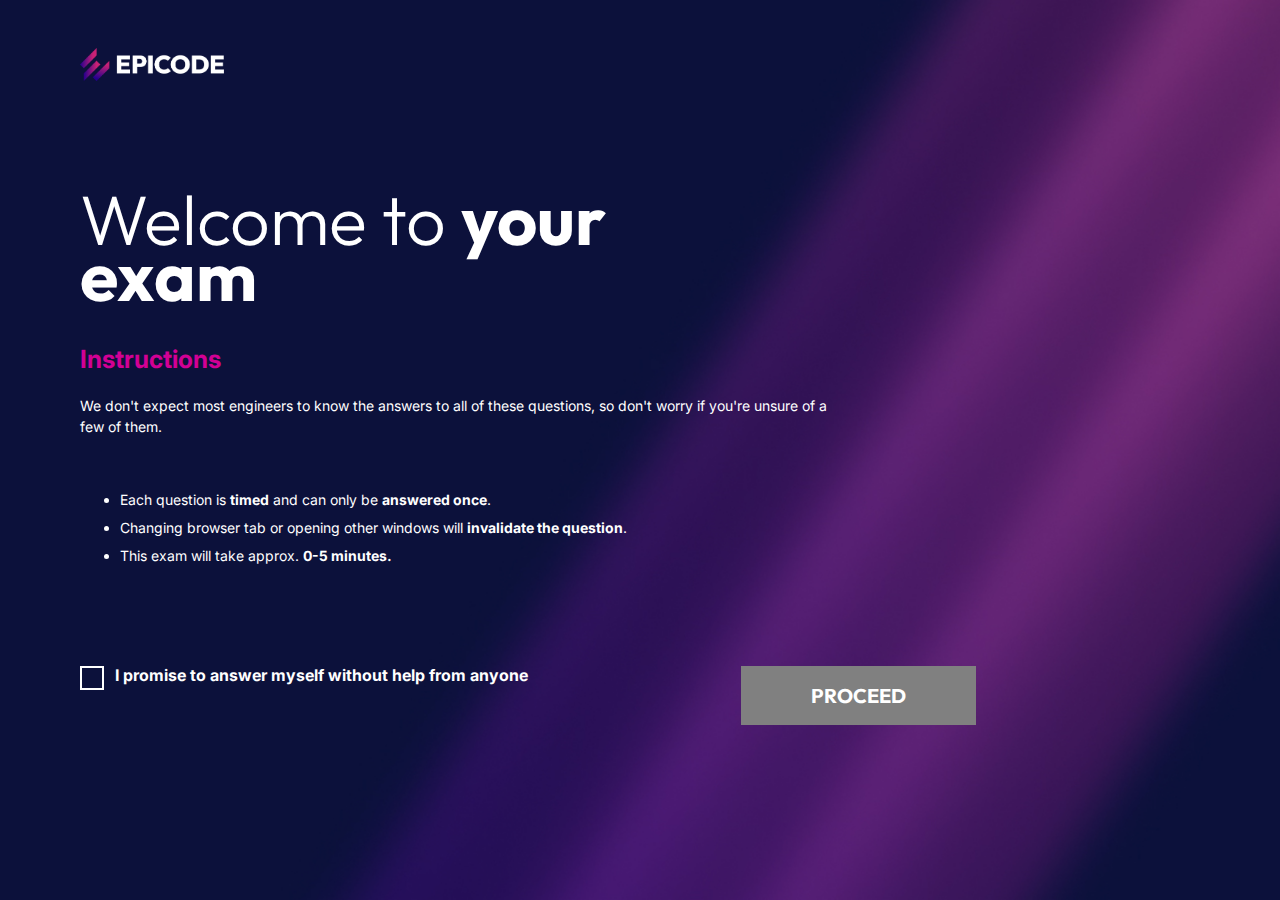
<file: index.html>
<!DOCTYPE html>
<html lang="it">
<head>
    <meta charset="UTF-8">
    <meta http-equiv="X-UA-Compatible" content="IE=edge">
    <meta name="viewport" content="width=device-width, initial-scale=1.0">
    <title>Homepage</title>
    <link rel="stylesheet" href="assets/css/normalize.css">
    <link rel="stylesheet" href="assets/css/style.css">
</head>
<body>
    <header>
        <img src="assets/img/epicode_logo.png" alt="logo Epicode" id="logo">
    </header>
    <div id="container">
        <main>
            <div id="titoloPrincipale">
                <h1>Welcome to <span>your exam</span></h1>
            </div>
            <div id="istruzioni">
                <h3>Instructions</h3>
                <p>We don't expect most engineers to know the answers to all of these questions, so don't worry if you're unsure of a few of them.</p>
                <br>
                <ul>
                    <li>Each question is <b>timed</b> and can only be <b>answered once</b>.</li>
                    <li>Changing browser tab or opening other windows will <b>invalidate the question</b>.</li>
                    <li>This exam will take approx. <b>0-5 minutes.</b></li>
                </ul>
            </div>
            <div id="termini">
                <span>
                    <label class="checkbox-wrapper"><b>I promise to answer myself without help from anyone</b>
                        <input type="checkbox" id="checkTermini" name="checkbox" onclick="attivaBottone()">
                          <span class="checkmark"></span>
                    </label>
                </span>
                <span>
                    <button type="button" class="pulsanteCeleste" id="iniziaQuiz" onclick="window.location.href='quiz.html'" disabled>PROCEED</button>
                </span>
            </div>
            </main>
    </div>
    <script src="assets/js/primaPagina.js"></script>
</body>
</html>
</file>
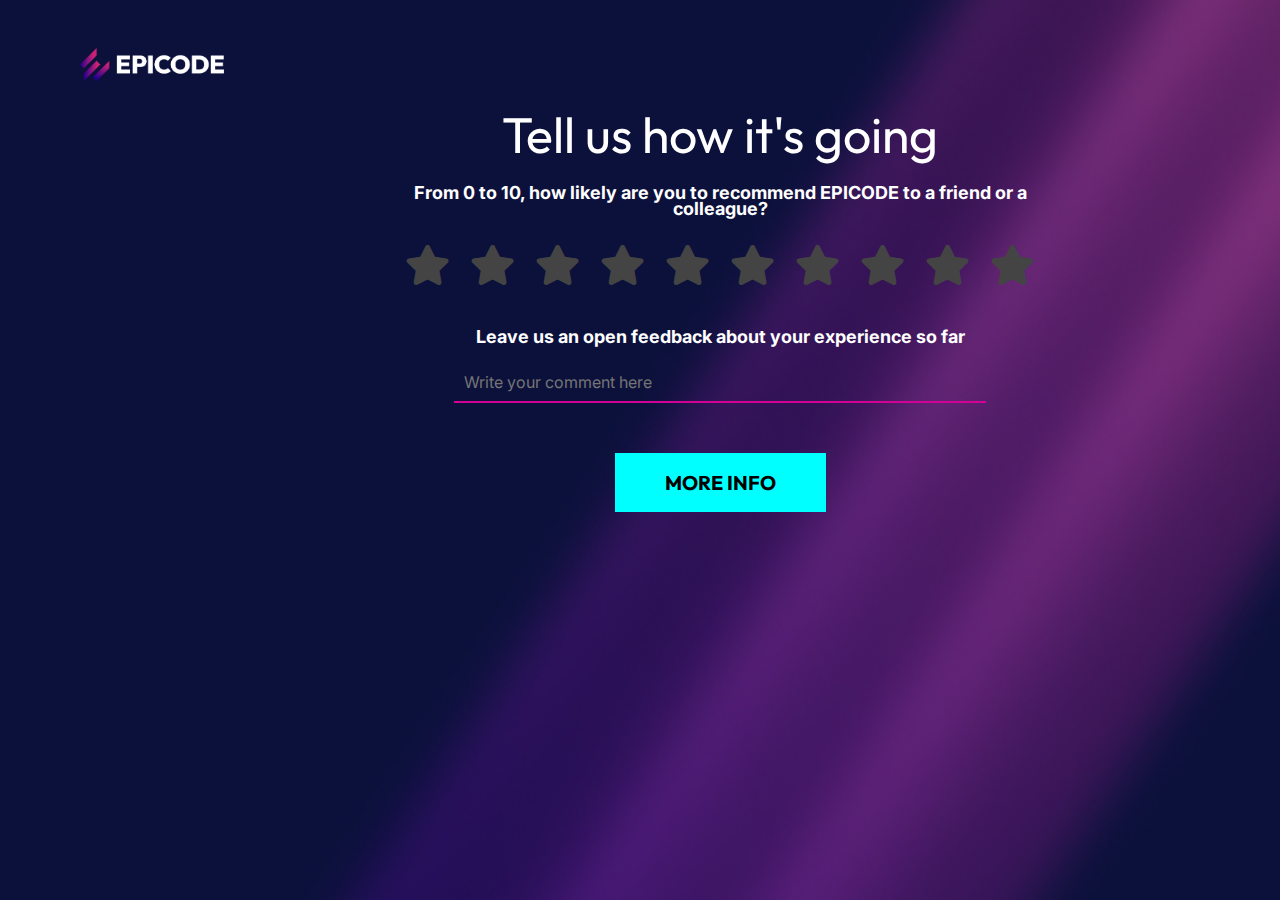
<file: feedback.html>
<!DOCTYPE html>
<html lang="it">
  <head>
    <meta charset="UTF-8" />
    <meta name="viewport" content="width=device-width, initial-scale=1.0" />
    <link rel="stylesheet" href="assets/css/normalize.css" />
    <link rel="stylesheet" href="assets/css/style.css" />
    <link rel="stylesheet" href="assets/css/font-awesome.css" />
    <title>Risultati</title>
  </head>
  <body>
    <header>
      <a href="index.html"><img src="assets/img/epicode_logo.png" alt="logo Epicode" id="logo"/></a>
    </header>
    <div id="container">
      <div id="rating">
        <h2>Tell us how it's going</h2>
        <h3>
          From 0 to 10, how likely are you to recommend EPICODE to a friend or a
          colleague?
        </h3>
        <div id="ratingBar">
          <input type="radio" name="rate" id="rate-10" />
          <label for="rate-10" class="fas fa-star"></label>
          <input type="radio" name="rate" id="rate-9" />
          <label for="rate-9" class="fas fa-star"></label>
          <input type="radio" name="rate" id="rate-8" />
          <label for="rate-8" class="fas fa-star"></label>
          <input type="radio" name="rate" id="rate-7" />
          <label for="rate-7" class="fas fa-star"></label>
          <input type="radio" name="rate" id="rate-6" />
          <label for="rate-6" class="fas fa-star"></label>
          <input type="radio" name="rate" id="rate-5" />
          <label for="rate-5" class="fas fa-star"></label>
          <input type="radio" name="rate" id="rate-4" />
          <label for="rate-4" class="fas fa-star"></label>
          <input type="radio" name="rate" id="rate-3" />
          <label for="rate-3" class="fas fa-star"></label>
          <input type="radio" name="rate" id="rate-2" />
          <label for="rate-2" class="fas fa-star"></label>
          <input type="radio" name="rate" id="rate-1" />
          <label for="rate-1" class="fas fa-star"></label>
        </div>
        <br />
        <h3>Leave us an open feedback about your experience so far</h3>
        <input
          type="text"
          id="inputFeedback"
          placeholder="Write your comment here"
        />
        <div>
          <a href="https://epicode.com/it/" target="_blank"><button type="button" class="pulsanteFeedback" name="inviaFeedback">
            MORE INFO
          </button></a>
        </div>
      </div>
    </div>
    <script src="assets/js/feedback.js"></script>
  </body>
</html>
</file>
<file: assets/css/style.css>
@import url("https://fonts.googleapis.com/css2?family=Inter:wght@300;@400;700&family=Outfit:wght@300;400;700&display=swap");

html body {
  background-image: url(/assets/img/bg.jpg);
  background-size: cover;
  background-repeat: no-repeat;
  width: 100%;
  margin-left: 5em;
}

#container {
  width: 100%;
}

#logo {
  margin-top: 3em;
  width: 9em;
}

h2 {
  font-size: 50px;
  color: white;
  font-family: "Outfit", sans-serif;
  font-weight: 400;
}

h3 {
  color: white;
  font-size: 18px;
  font-family: "Inter", sans-serif;
}

/* homepage  */
#titoloPrincipale h1 {
  margin-top: 1.5em;
  font-size: 70px;
  font-family: "Outfit", sans-serif;
  color: white;
  font-weight: 300;
  line-height: 0.8em;
  width: 50%;
}

#titoloPrincipale h1 span {
  font-weight: 700;
}

#istruzioni h3 {
  font-family: "Inter", sans-serif;
  color: #d20094;
  font-weight: 700;
  font-size: 25px;
}

#istruzioni {
  color: white;
  font-family: "Inter", sans-serif;
  line-height: 1.5em;
  font-size: 14px;
  width: 60%;
}

#istruzioni ul li {
  line-height: 2em;
}

.pulsanteCeleste {
  float: right;
  border: none;
  padding: 0.9em 3.5em;
  font-size: 20px;
  background-color: #00ffff;
  font-family: "Outfit", sans-serif;
  font-weight: 700;
}

.pulsanteCeleste:hover:enabled {
  -webkit-box-shadow: 2px 2px 20px 3px #00ffff;
  box-shadow: 2px 2px 20px 3px #00ffff;
}

.pulsanteCeleste:disabled {
  background-color: grey;
  color: white;
}

#termini {
  margin-top: 6em;
  color: white;
  width: 70%;
  font-family: "inter", sans-serif;
}
/* checkbox */
/* Personalizzo il label e quindi il contenitore dell'input */
.checkbox-wrapper {
    display: inline-block;
    position: relative;
    padding-left: 35px;
    margin-bottom: 12px;
    font-size: 16px;
    -webkit-user-select: none;
    -moz-user-select: none;
    -ms-user-select: none;
    user-select: none;
}

/* Nascondo il checkbox di base del browser */
.checkbox-wrapper input {
    position: absolute;
    opacity: 0;
    cursor: pointer;
    height: 0;
    width: 0;
}

/* creo il mio checkbox */
.checkbox-wrapper .checkmark {
    position: absolute;
    top: 0;
    left: 0;
    height: 20px;
    width: 20px;
    background-color:transparent;
    border: 2px solid white;
    cursor: pointer;
}

/* Creo la spunta all'interno dell'input (inizialmente nascosta) */
.checkbox-wrapper .checkmark::after {
    content: "";
    position: absolute;
    left: 6px;
    top: 2px;
    width: 5px;
    height: 10px;
    border: solid #d20094;
    border-width: 0 3px 3px 0;
    -webkit-transform: rotate(45deg);
    -ms-transform: rotate(45deg);
    transform: rotate(45deg);
    display: none;
}

/* Quando vado sopra con il mouse (opzionale) */
.checkbox-wrapper .checkmark:hover {
    background-color: #cccccc;
}

/* Quando l'input è selezionato, coloro il bordo dell'input */
.checkbox-wrapper input:checked ~ .checkmark {
    border-color: #d20094;
    background-color: white;
}

/* Quando l'input è selezionato mostro la spunta */
.checkbox-wrapper input:checked ~ .checkmark::after {
    display: inline-block;
}

/*Pagina quiz*/
#quizContainer {
  margin: 0, auto;
  width: 100%;
  text-align: center;
}

.pulsante {
  padding: 20px 25px;
  margin: 10px;
  border-radius: 20px;
  border: 2px solid white;
  background-color: #00000023;
  color: white;
  width: 20%;
  box-shadow: 1px 2px 5px 2px rgba(255, 255, 255, 1) inset;
  -webkit-box-shadow: 1px 2px 5px 2px rgba(255, 255, 255, 1) inset;
  -moz-box-shadow: 1px 2px 5px 2px rgba(255, 255, 255, 1) inset;
  font-family: "Inter", sans-serif;
}

.pulsante:hover {
  background-color: #d20094;
}

#contaDomande {
  margin: 50px auto;
  color: white;
  font-family: "Outfit", sans-serif;
}

.questionTot {
  color: #d20094;
}

#resultsContainer {
  display: none;
  margin: 50px auto;
  text-align: center;
  line-height: 0.5em;
}

#resultsContainer h3 {
  font-weight: 400;
}

#rateButton {
  margin: 150px auto;
  border: 2px solid white;
  padding: 0.9em 3em;
  font-size: 20px;
  background-color: transparent;
  font-family: "Outfit", sans-serif;
  font-weight: 700;
  color: white;
}

#rateButton:hover {
  -webkit-box-shadow: 2px 2px 20px 2px #ffffff;
  box-shadow: 2px 2px 20px 2px #ffffff;
}

#timer {
  float: right;
  margin-top: 1em;
  width: 9em;
  color: white;
  font-family: "Outfit", sans-serif;
  font-size: 40px;
  font-weight: 700;
}

#percentualiRisultati {
  width: 90%;
  display: flex;
  justify-content: space-around;
  margin: 100px auto;
}

#percentualiCorrette {
  width: 10%;
  text-align: left;
}


#percentualiSbagliate {
  width: 10%;
  text-align: right;
}

/* feedback */
#rating {
  width: 50%;
  margin: 0 auto;
  text-align: center;
  line-height: 1em;
}

#ratingBar {
  display: flex;
  flex-direction: row-reverse;
  justify-content: center;
}

#ratingBar input {
  display: none;
}

#ratingBar label {
  font-size: 40px;
  color: #444;
  padding: 10px;
}

#ratingBar input:not(:checked) ~ label:hover ~ label{
  color: #D20094;
  transition: all 0.3s ease;

}
#ratingBar input:checked ~ label{
  color: #D20094;
  transition: all 0.3s ease;
}


#inputFeedback {
  width: 80%;
  padding: 10px;
  background-color: transparent;
  border: none;
  border-bottom: 2px solid #d20094;
  font-family: "inter", sans-serif;
}

.pulsanteFeedback {
  margin: 50px auto;
  border: none;
  padding: 0.9em 2.5em;
  font-size: 20px;
  background-color: #00ffff;
  font-family: "Outfit", sans-serif;
  font-weight: 700;
}

.pulsanteFeedback:hover:enabled {
  -webkit-box-shadow: 2px 2px 20px 3px #00ffff;
  box-shadow: 2px 2px 20px 3px #00ffff;
}
</file>
